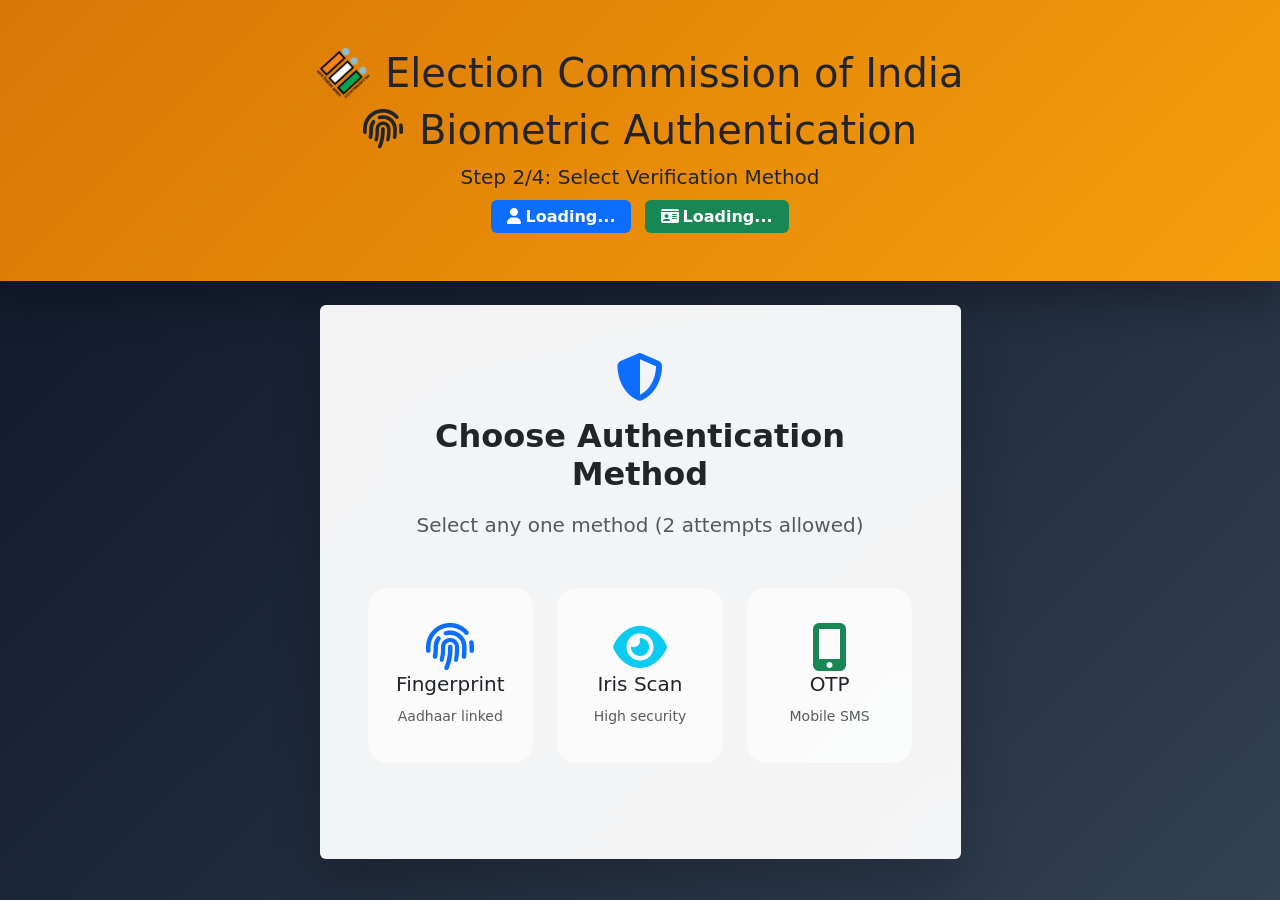
<file: biometric.html>
<!DOCTYPE html>
<html lang="en">
<head>
    <meta charset="UTF-8">
    <meta name="viewport" content="width=device-width, initial-scale=1.0">
    <title>Step 2: Biometric | ECI Voting System</title>
    <link href="https://cdn.jsdelivr.net/npm/bootstrap@5.3.2/dist/css/bootstrap.min.css" rel="stylesheet">
    <link rel="stylesheet" href="https://cdnjs.cloudflare.com/ajax/libs/font-awesome/6.4.0/css/all.min.css">
    <link rel="stylesheet" href="style.css">
</head>
<body>
    <div class="header gradient-warning text-dark text-center py-5">
        <h1 class="d-flex align-items-center justify-content-center">
    <img src="Election_Commission_of_India_Logo.svg.png" 
         alt="ECI Logo" 
         style="height:50px; margin-right:15px;">
    Election Commission of India
</h1>
        <h1><i class="fas fa-fingerprint me-3"></i>Biometric Authentication</h1>
        <p class="lead mb-2"><strong>Step 2/4:</strong> Select Verification Method</p>
        <div class="voter-info" id="voterInfoDisplay">
            <span class="badge bg-primary fs-6 px-3 py-2 me-2">
                <i class="fas fa-user me-1"></i><span id="voterNameBio">Loading...</span>
            </span>
            <span class="badge bg-success fs-6 px-3 py-2">
                <i class="fas fa-id-card me-1"></i><span id="voterIdBio">Loading...</span>
            </span>
        </div>
    </div>

    <div class="container mt-4">
        <div class="row justify-content-center">
            <div class="col-lg-8 col-xl-7">
                <div class="card glass-effect shadow-xl border-0">
                    <div class="card-body p-5 text-center">
                        <!-- Error Alert -->
                        <div id="noVoterDataAlert" class="alert alert-danger border-0 mb-4" style="display: none;">
                            <i class="fas fa-exclamation-triangle me-2"></i>
                            No voter data found. Please go back to Step 1.
                            <a href="index.html" class="btn btn-danger btn-sm ms-3">← Back to Verification</a>
                        </div>

                        <div id="mainContent">
                            <div class="mb-5">
                                <i class="fas fa-shield-alt fa-3x text-primary mb-3"></i>
                                <h2 class="fw-bold mb-3">Choose Authentication Method</h2>
                                <p class="lead text-muted">Select any one method (2 attempts allowed)</p>
                            </div>

                            <!-- Method Selection Cards -->
                            <div class="row g-4 mb-5" id="methodSelection">
                                <div class="col-md-4">
                                    <div class="method-card" data-method="fingerprint" onclick="selectMethod('fingerprint', this)">
                                        <div class="method-icon">
                                            <i class="fas fa-fingerprint fa-3x text-primary"></i>
                                        </div>
                                        <h5>Fingerprint</h5>
                                        <small class="text-muted">Aadhaar linked</small>
                                    </div>
                                </div>
                                <div class="col-md-4">
                                    <div class="method-card" data-method="iris" onclick="selectMethod('iris', this)">
                                        <div class="method-icon">
                                            <i class="fas fa-eye fa-3x text-info"></i>
                                        </div>
                                        <h5>Iris Scan</h5>
                                        <small class="text-muted">High security</small>
                                    </div>
                                </div>
                                <div class="col-md-4">
                                    <div class="method-card" data-method="otp" onclick="selectMethod('otp', this)">
                                        <div class="method-icon">
                                            <i class="fas fa-mobile-alt fa-3x text-success"></i>
                                        </div>
                                        <h5>OTP</h5>
                                        <small class="text-muted">Mobile SMS</small>
                                    </div>
                                </div>
                            </div>

                            <!-- Selected Method Display -->
                            <div id="selectedMethodSection" style="display: none;">
                                <div class="alert alert-info border-0 shadow-sm mb-4">
                                    <div class="d-flex align-items-center">
                                        <i class="fas fa-info-circle fa-2x me-3"></i>
                                        <div>
                                            <h5 id="methodTitle">Selected Method</h5>
                                            <p id="methodDesc" class="mb-0">Description</p>
                                        </div>
                                    </div>
                                </div>

                                <!-- Fingerprint Section -->
                                <div id="fingerprintSection" style="display: none;">
                                    <div class="card border-primary p-4 text-center mb-4">
                                        <i class="fas fa-fingerprint fa-4x text-primary mb-3"></i>
                                        <h6>Place finger on scanner</h6>
                                        <button class="btn btn-primary btn-lg w-100 mt-3 py-3" onclick="processBiometric('fingerprint')">
                                            <span class="spinner-border spinner-border-sm d-none me-2" id="fpSpinner"></span>
                                            START SCAN
                                        </button>
                                        <small class="text-muted d-block mt-2" id="fpAttempts">2 attempts left</small>
                                    </div>
                                </div>

                                <!-- Iris Section -->
                                <div id="irisSection" style="display: none;">
                                    <div class="card border-info p-4 text-center mb-4">
                                        <i class="fas fa-eye fa-4x text-info mb-3"></i>
                                        <h6>Look into iris scanner</h6>
                                        <button class="btn btn-info btn-lg w-100 mt-3 py-3" onclick="processBiometric('iris')">
                                            <span class="spinner-border spinner-border-sm d-none me-2" id="irisSpinner"></span>
                                            START SCAN
                                        </button>
                                        <small class="text-muted d-block mt-2" id="irisAttempts">2 attempts left</small>
                                    </div>
                                </div>

                                <!-- OTP Section -->
                                <div id="otpSection" style="display: none;">
                                    <div class="card border-success p-4 text-center">
                                        <i class="fas fa-mobile-alt fa-4x text-success mb-3"></i>
                                        <h6>Mobile OTP</h6>
                                        <button class="btn btn-success btn-lg w-100 mb-3 py-3" onclick="sendOTP()">
                                            <span class="spinner-border spinner-border-sm d-none me-2" id="otpSpinner"></span>
                                            SEND OTP
                                        </button>
                                        <div class="otp-input mt-4" id="otpInputSection" style="display: none;">
                                            <div class="input-group mb-3">
                                                <span class="input-group-text bg-success text-white"><i class="fas fa-key"></i></span>
                                                <input type="text" class="form-control form-control-lg text-center fw-bold fs-4" 
                                                       id="otpInput" placeholder="6-digit OTP" maxlength="6">
                                                <button class="btn btn-success" onclick="verifyOTP()">
                                                    <i class="fas fa-check"></i>
                                                </button>
                                            </div>
                                            <div class="text-center">
                                                <small class="text-muted" id="mobileDisplay">+91 XXXXX XXXXX</small>
                                            </div>
                                        </div>
                                    </div>
                                </div>
                            </div>
                        </div>
                    </div>
                </div>
            </div>
        </div>
    </div>

    <script src="https://cdn.jsdelivr.net/npm/bootstrap@5.3.2/dist/js/bootstrap.bundle.min.js"></script>
    <script src="script.js"></script>
</body>
</html>
</file>
<file: style.css>
/* Global Styles */
:root {
    --primary: linear-gradient(135deg, #1e3a8a, #3b82f6);
    --success: linear-gradient(135deg, #059669, #10b981);
    --warning: linear-gradient(135deg, #d97706, #f59e0b);
    --danger: linear-gradient(135deg, #dc2626, #ef4444);
    --glass: rgba(255, 255, 255, 0.95);
}

* { margin: 0; padding: 0; box-sizing: border-box; }

body {
    background: linear-gradient(135deg, #0f172a 0%, #1e293b 50%, #334155 100%);
    font-family: 'Segoe UI', system-ui, -apple-system, sans-serif;
    min-height: 100vh;
    color: #1f2937;
}

/* Header */
.header {
    position: relative;
    box-shadow: 0 20px 40px rgba(0,0,0,0.3);
    backdrop-filter: blur(20px);
}

.gradient-primary { background: var(--primary) !important; }
.gradient-success { background: var(--success) !important; }
.gradient-warning { background: var(--warning) !important; }

/* Glass Effect Cards */
.glass-effect {
    background: var(--glass);
    backdrop-filter: blur(25px);
    border: 1px solid rgba(255,255,255,0.2);
    box-shadow: 0 25px 50px rgba(0,0,0,0.2);
    transition: all 0.4s cubic-bezier(0.4, 0, 0.2, 1);
}

.glass-effect:hover {
    transform: translateY(-8px);
    box-shadow: 0 35px 70px rgba(0,0,0,0.3);
}

/* Profile Image */
.profile-img-container {
    width: 180px;
    height: 180px;
    margin: 0 auto;
    border-radius: 50%;
    overflow: hidden;
    border: 8px solid #f8fafc;
    box-shadow: 0 20px 40px rgba(0,0,0,0.2);
}

.profile-img {
    width: 100%;
    height: 100%;
    object-fit: cover;
}


/* Info Cards */
.info-card {
    border-radius: 20px;
    border: 1px solid rgba(0,0,0,0.05);
    transition: all 0.3s ease;
}

.info-card:hover {
    transform: translateY(-5px);
    box-shadow: 0 15px 30px rgba(0,0,0,0.1);
}

/* Method Selection Cards */
.method-card {
    cursor: pointer;
    padding: 2rem 1.5rem;
    border: 3px solid transparent;
    border-radius: 20px;
    transition: all 0.3s ease;
    background: rgba(255,255,255,0.7);
}

.method-card:hover {
    transform: translateY(-10px);
    box-shadow: 0 20px 40px rgba(0,0,0,0.15);
}

.method-card.active {
    border-color: #3b82f6;
    background: linear-gradient(135deg, rgba(59,130,246,0.1), rgba(147,51,234,0.1));
    box-shadow: 0 0 30px rgba(59,130,246,0.3);
}

/* VVPAT EVM Design */
.vvpat-header {
    background: linear-gradient(135deg, #f8fafc, #e2e8f0);
    border-radius: 20px;
    padding: 2rem;
    margin-bottom: 2rem;
    border: 3px solid #10b981;
}

.vvpat-slip {
    background: linear-gradient(90deg, #10b981, #34d399);
    color: white;
    padding: 1.5rem 2rem;
    border-radius: 15px;
    margin: 1rem 0;
    box-shadow: 0 10px 30px rgba(16,185,129,0.4);
    font-weight: 700;
    letter-spacing: 1px;
}

/* Candidates Grid (VVPAT Style) */
.candidates-grid {
    display: block;
    grid-template-columns: repeat(auto-fit, minmax(200px, 1fr));
    gap: 1.5rem;
    margin-bottom: 2rem;
}

.candidate-btn {
    height: 140px;
    border: 4px solid #e5e7eb;
    border-radius: 20px;
    background: white;
    position: relative;
    overflow: hidden;
    transition: all 0.3s cubic-bezier(0.4, 0, 0.2, 1);
    cursor: pointer;
}

.candidate-btn:hover {
    transform: translateY(-8px) scale(1.02);
    border-color: #3b82f6;
    box-shadow: 0 25px 50px rgba(59,130,246,0.3);
}

.candidate-btn.selected {
    border-color: #10b981;
    box-shadow: 0 0 0 4px rgba(16,185,129,0.3);
    animation: pulse-green 2s infinite;
}

.logo-icon {
    font-size: 3.5rem;
    margin: 1rem 0;
}

.candidate-name {
    font-weight: 800;
    font-size: 1.1rem;
    margin-bottom: 0.25rem;
    text-shadow: 1px 1px 2px rgba(0,0,0,0.1);
}

.party-name {
    font-size: 0.85rem;
    opacity: 0.9;
}

/* Timer Overlay */
.timer-overlay {
    position: absolute;
    top: 20px;
    right: 20px;
    z-index: 10;
}

.timer-circle {
    width: 80px;
    height: 80px;
    background: linear-gradient(135deg, #ef4444, #f87171);
    border-radius: 50%;
    display: flex;
    align-items: center;
    justify-content: center;
    box-shadow: 0 10px 30px rgba(239,68,68,0.4);
    animation: pulse-timer 2s infinite;
}

.timer-text {
    color: white;
    font-size: 1.5rem;
    font-weight: 900;
    text-shadow: 2px 2px 4px rgba(0,0,0,0.5);
}

/* Animations */
@keyframes pulse-green {
    0% { box-shadow: 0 0 0 0 rgba(16,185,129,0.7); }
    70% { box-shadow: 0 0 0 20px rgba(16,185,129,0); }
    100% { box-shadow: 0 0 0 0 rgba(16,185,129,0); }
}

@keyframes pulse-timer {
    0% { transform: scale(1); }
    50% { transform: scale(1.05); }
    100% { transform: scale(1); }
}

@keyframes slideInUp {
    from { transform: translateY(50px); opacity: 0; }
    to { transform: translateY(0); opacity: 1; }
}

/* Responsive */
@media (max-width: 768px) {
    .candidates-grid { grid-template-columns: repeat(2, 1fr); gap: 1rem; }
    .candidate-btn { height: 120px; }
    .logo-icon { font-size: 2.8rem; }
    .timer-circle { width: 70px; height: 70px; }
    .timer-text { font-size: 1.3rem; }
}

/* Modal */
.modal-content {
    border-radius: 25px;
    backdrop-filter: blur(20px);
}









/* VVPAT Vertical Layout */
.vvpat-container {
    background: linear-gradient(180deg, #f8fafc 0%, #e2e8f0 100%);
    border: 3px solid #10b981;
    border-radius: 20px;
    padding: 20px;
    margin: 20px 0;
}

.vvpat-candidate {
    display: flex;
    align-items: center;
    background: white;
    border: 2px solid #e5e7eb;
    border-radius: 15px;
    margin-bottom: 15px;
    padding: 20px;
    transition: all 0.3s ease;
    min-height: 100px;
}

.vvpat-candidate:hover {
    border-color: #3b82f6;
    box-shadow: 0 10px 30px rgba(59,130,246,0.2);
}

.vvpat-candidate.voted {
    border-color: #10b981;
    background: linear-gradient(135deg, #dcfce7, #bbf7d0);
    box-shadow: 0 0 0 4px rgba(16,185,129,0.3);
}

.serial-no {
    font-size: 2.5rem;
    font-weight: 900;
    color: #1f2937;
    min-width: 80px;
    text-align: center;
    margin-right: 20px;
}

.candidate-details {
    flex: 1;
    padding-right: 20px;
}

.candidate-name {
    font-size: 1.4rem;
    font-weight: 800;
    color: #1f2937;
    margin-bottom: 5px;
}

.party-name {
    font-size: 1rem;
    color: #6b7280;
    font-weight: 600;
}

.logo-large {
    font-size: 3.5rem;
    width: 100px;
    height: 100px;
    display: flex;
    align-items: center;
    justify-content: center;
    border-radius: 15px;
    background: rgba(255,255,255,0.8);
    margin: 0 20px;
    box-shadow: 0 5px 15px rgba(0,0,0,0.1);
}

.vote-btn {
    padding: 15px 30px;
    font-size: 1.1rem;
    font-weight: 700;
    border-radius: 12px;
    border: none;
    cursor: pointer;
    min-width: 140px;
    transition: all 0.3s ease;
}

.vote-btn:not(.voted) {
    background: linear-gradient(135deg, #ef4444, #dc2626);
    color: white;
}

.vote-btn.voted {
    background: linear-gradient(135deg, #10b981, #059669);
    color: white;
    animation: pulse-green 2s infinite;
}
</file>
